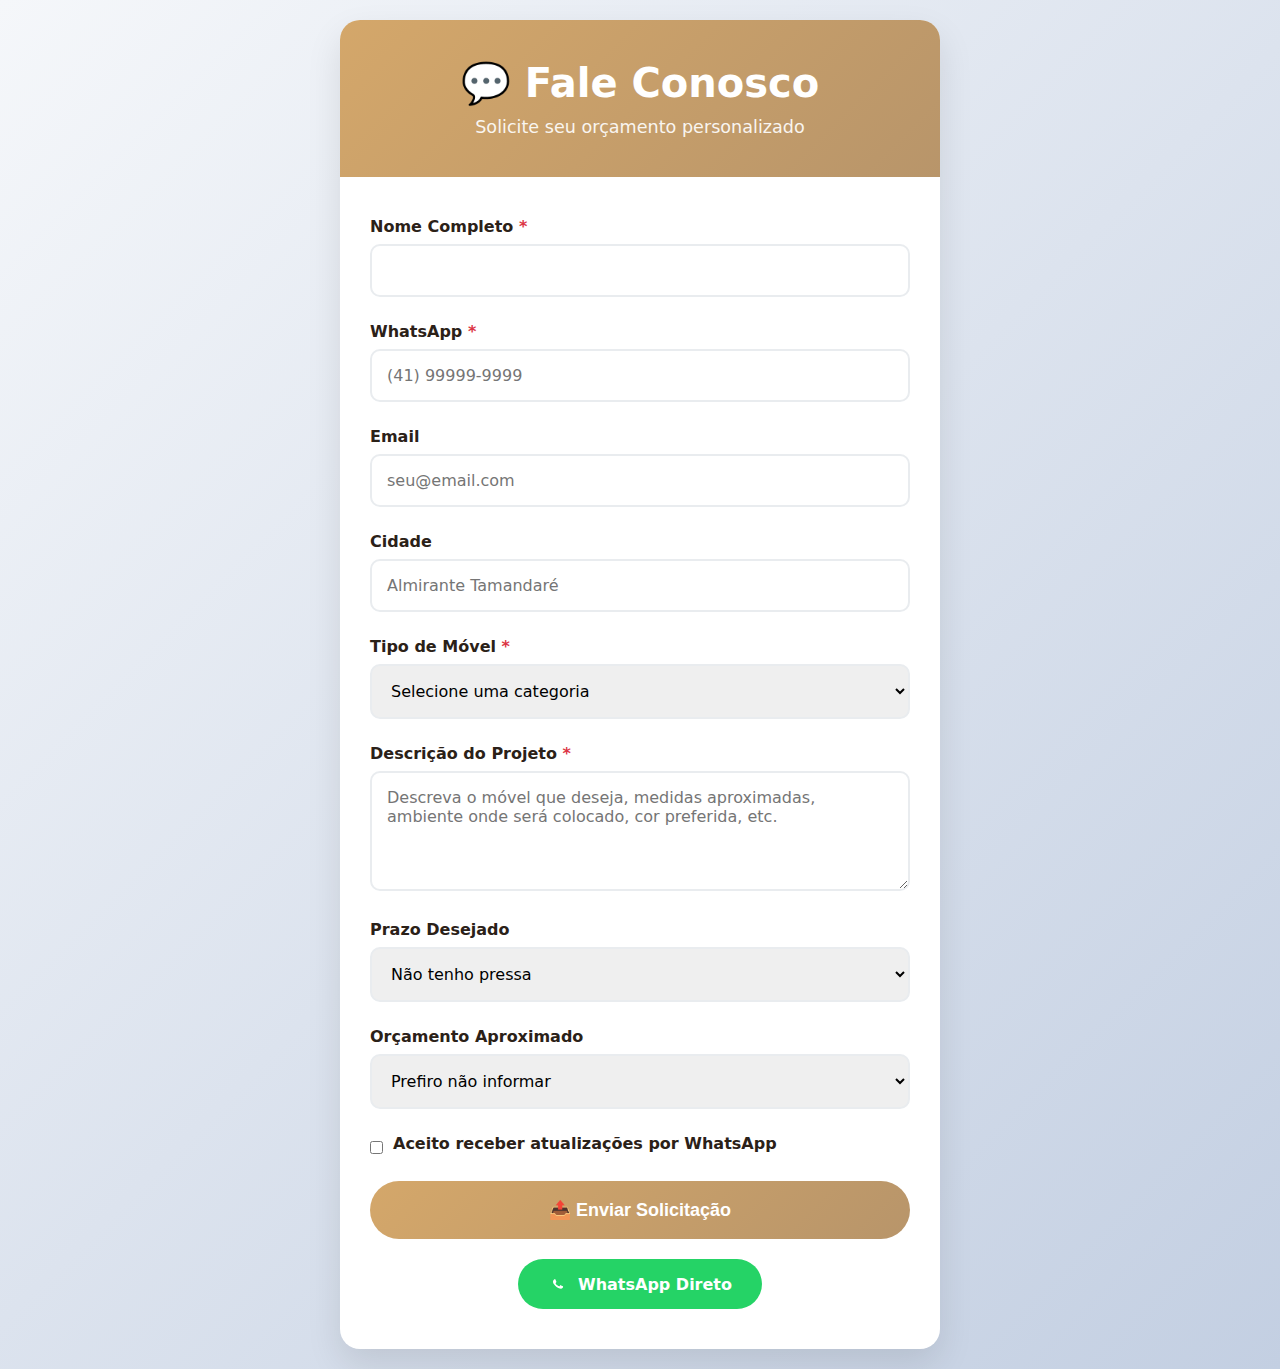
<file: formulario-contato.html>
<!DOCTYPE html>
<html lang="pt-BR">
<head>
    <meta charset="UTF-8">
    <meta name="viewport" content="width=device-width, initial-scale=1.0">
    <title>Formulário de Contato - JD Bella Arte</title>
    <style>
        * {
            margin: 0;
            padding: 0;
            box-sizing: border-box;
        }
        
        body {
            font-family: 'Segoe UI', system-ui, sans-serif;
            background: linear-gradient(135deg, #f5f7fa 0%, #c3cfe2 100%);
            min-height: 100vh;
            padding: 20px;
        }
        
        .container {
            max-width: 600px;
            margin: 0 auto;
            background: white;
            border-radius: 20px;
            box-shadow: 0 15px 35px rgba(0,0,0,0.1);
            overflow: hidden;
        }
        
        .header {
            background: linear-gradient(135deg, #D4A76A 0%, #B8956A 100%);
            color: white;
            padding: 40px 30px;
            text-align: center;
        }
        
        .header h1 {
            font-size: 2.5rem;
            margin-bottom: 10px;
        }
        
        .header p {
            opacity: 0.9;
            font-size: 1.1rem;
        }
        
        .form-container {
            padding: 40px 30px;
        }
        
        .form-group {
            margin-bottom: 25px;
        }
        
        label {
            display: block;
            margin-bottom: 8px;
            font-weight: 600;
            color: #2B2118;
        }
        
        input, select, textarea {
            width: 100%;
            padding: 15px;
            border: 2px solid #e9ecef;
            border-radius: 10px;
            font-size: 16px;
            transition: all 0.3s ease;
            font-family: inherit;
        }
        
        input:focus, select:focus, textarea:focus {
            outline: none;
            border-color: #D4A76A;
            box-shadow: 0 0 0 3px rgba(212, 167, 106, 0.1);
        }
        
        textarea {
            resize: vertical;
            min-height: 120px;
        }
        
        .checkbox-group {
            display: flex;
            align-items: center;
            gap: 10px;
            margin-top: 15px;
        }
        
        .checkbox-group input[type="checkbox"] {
            width: auto;
            margin: 0;
        }
        
        .btn {
            background: linear-gradient(135deg, #D4A76A 0%, #B8956A 100%);
            color: white;
            padding: 18px 40px;
            border: none;
            border-radius: 50px;
            font-size: 18px;
            font-weight: 600;
            cursor: pointer;
            transition: all 0.3s ease;
            width: 100%;
            margin-top: 20px;
        }
        
        .btn:hover {
            transform: translateY(-2px);
            box-shadow: 0 10px 25px rgba(212, 167, 106, 0.3);
        }
        
        .btn:disabled {
            opacity: 0.6;
            cursor: not-allowed;
            transform: none;
        }
        
        .success-message {
            background: #d4edda;
            color: #155724;
            padding: 20px;
            border-radius: 10px;
            margin: 20px 0;
            display: none;
        }
        
        .error-message {
            background: #f8d7da;
            color: #721c24;
            padding: 20px;
            border-radius: 10px;
            margin: 20px 0;
            display: none;
        }
        
        .required {
            color: #dc3545;
        }
        
        .whatsapp-link {
            background: #25D366;
            color: white;
            padding: 15px 30px;
            border-radius: 50px;
            text-decoration: none;
            display: inline-flex;
            align-items: center;
            gap: 10px;
            margin-top: 20px;
            font-weight: 600;
            transition: all 0.3s ease;
        }
        
        .whatsapp-link:hover {
            background: #128C7E;
            transform: translateY(-2px);
        }
        
        @media (max-width: 768px) {
            .container {
                margin: 10px;
                border-radius: 15px;
            }
            
            .header {
                padding: 30px 20px;
            }
            
            .header h1 {
                font-size: 2rem;
            }
            
            .form-container {
                padding: 30px 20px;
            }
        }
    </style>
</head>
<body>
    <div class="container">
        <div class="header">
            <h1>💬 Fale Conosco</h1>
            <p>Solicite seu orçamento personalizado</p>
        </div>
        
        <div class="form-container">
            <form id="contactForm">
                <div class="form-group">
                    <label for="nome">Nome Completo <span class="required">*</span></label>
                    <input type="text" id="nome" name="nome" required>
                </div>
                
                <div class="form-group">
                    <label for="whatsapp">WhatsApp <span class="required">*</span></label>
                    <input type="tel" id="whatsapp" name="whatsapp" placeholder="(41) 99999-9999" required>
                </div>
                
                <div class="form-group">
                    <label for="email">Email</label>
                    <input type="email" id="email" name="email" placeholder="seu@email.com">
                </div>
                
                <div class="form-group">
                    <label for="cidade">Cidade</label>
                    <input type="text" id="cidade" name="cidade" placeholder="Almirante Tamandaré">
                </div>
                
                <div class="form-group">
                    <label for="categoria">Tipo de Móvel <span class="required">*</span></label>
                    <select id="categoria" name="categoria" required>
                        <option value="">Selecione uma categoria</option>
                        <option value="chales-modulares">🏡 Chalés Modulares</option>
                        <option value="moveis-sob-medida">📐 Móveis Sob Medida</option>
                        <option value="estantes">📚 Estantes</option>
                        <option value="aparadores">🏺 Aparadores</option>
                        <option value="banquetas">💺 Banquetas</option>
                        <option value="camas">🛏️ Camas</option>
                        <option value="conjuntos">🪑 Conjuntos</option>
                        <option value="areas-externas">🌿 Áreas Externas</option>
                        <option value="prateleiras">📋 Prateleiras</option>
                        <option value="moveis-festas">🎉 Móveis para Festas</option>
                        <option value="outros">🎯 Outros</option>
                    </select>
                </div>
                
                <div class="form-group">
                    <label for="descricao">Descrição do Projeto <span class="required">*</span></label>
                    <textarea id="descricao" name="descricao" placeholder="Descreva o móvel que deseja, medidas aproximadas, ambiente onde será colocado, cor preferida, etc." required></textarea>
                </div>
                
                <div class="form-group">
                    <label for="prazo">Prazo Desejado</label>
                    <select id="prazo" name="prazo">
                        <option value="">Não tenho pressa</option>
                        <option value="urgente">Urgente (até 15 dias)</option>
                        <option value="1-mes">Até 1 mês</option>
                        <option value="2-meses">Até 2 meses</option>
                        <option value="3-meses">Até 3 meses</option>
                    </select>
                </div>
                
                <div class="form-group">
                    <label for="orcamento">Orçamento Aproximado</label>
                    <select id="orcamento" name="orcamento">
                        <option value="">Prefiro não informar</option>
                        <option value="ate-500">Até R$ 500</option>
                        <option value="500-1000">R$ 500 - R$ 1.000</option>
                        <option value="1000-2000">R$ 1.000 - R$ 2.000</option>
                        <option value="2000-5000">R$ 2.000 - R$ 5.000</option>
                        <option value="acima-5000">Acima de R$ 5.000</option>
                    </select>
                </div>
                
                <div class="checkbox-group">
                    <input type="checkbox" id="whatsapp-updates" name="whatsapp-updates">
                    <label for="whatsapp-updates">Aceito receber atualizações por WhatsApp</label>
                </div>
                
                <div class="success-message" id="successMessage">
                    ✅ Mensagem enviada com sucesso! Entraremos em contato em breve.
                </div>
                
                <div class="error-message" id="errorMessage">
                    ❌ Erro ao enviar mensagem. Tente pelo WhatsApp diretamente.
                </div>
                
                <button type="submit" class="btn" id="submitBtn">
                    📤 Enviar Solicitação
                </button>
                
                <div style="text-align: center;">
                    <a href="https://wa.me/5541996390108?text=Olá,%20vim%20pelo%20site.%20Gostaria%20de%20solicitar%20um%20orçamento%20para%20móveis%20da%20JD%20Bella%20Arte" target="_blank" class="whatsapp-link">
                        <svg width="20" height="20" viewBox="0 0 24 24" fill="currentColor">
                            <path d="M17.472 14.382c-.297-.149-1.758-.867-2.03-.967-.273-.099-.471-.148-.67.15-.197.297-.767.966-.94 1.164-.173.199-.347.223-.644.075-.297-.15-1.255-.463-2.39-1.475-.883-.788-1.48-1.761-1.653-2.059-.173-.297-.018-.458.13-.606.134-.133.298-.347.446-.52.149-.174.198-.298.298-.497.099-.198.05-.371-.025-.52-.075-.149-.669-1.612-.916-2.207-.242-.579-.487-.5-.669-.51-.173-.008-.371-.01-.57-.01-.198 0-.52.074-.792.372-.272.297-1.04 1.016-1.04 2.479 0 1.462 1.065 2.875 1.213 3.074.149.198 2.096 3.2 5.077 4.487.709.306 1.262.489 1.694.625.712.227 1.36.195 1.871.118.571-.085 1.758-.719 2.006-1.413.248-.694.248-1.289.173-1.413-.074-.124-.272-.198-.57-.347"/>
                        </svg>
                        WhatsApp Direto
                    </a>
                </div>
            </form>
        </div>
    </div>

    <script>
        document.getElementById('contactForm').addEventListener('submit', function(e) {
            e.preventDefault();
            
            const btn = document.getElementById('submitBtn');
            const successMsg = document.getElementById('successMessage');
            const errorMsg = document.getElementById('errorMessage');
            
            // Coletar dados do formulário
            const formData = new FormData(this);
            const data = {};
            formData.forEach((value, key) => {
                data[key] = value;
            });
            
            // Validação básica
            if (!data.nome || !data.whatsapp || !data.categoria || !data.descricao) {
                errorMsg.textContent = '❌ Preencha todos os campos obrigatórios.';
                errorMsg.style.display = 'block';
                successMsg.style.display = 'none';
                return;
            }
            
            // Desabilitar botão
            btn.disabled = true;
            btn.textContent = '📤 Enviando...';
            
            // Criar mensagem para WhatsApp
            const mensagem = `🎯 *NOVA SOLICITAÇÃO - JD BELLA ARTE*

👤 *Nome:* ${data.nome}
📱 *WhatsApp:* ${data.whatsapp}
📧 *Email:* ${data.email || 'Não informado'}
🏠 *Cidade:* ${data.cidade || 'Não informada'}

🛠️ *Categoria:* ${data.categoria}
📝 *Descrição:*
${data.descricao}

⏰ *Prazo:* ${data.prazo || 'Flexível'}
💰 *Orçamento:* ${data.orcamento || 'A negociar'}

📱 *WhatsApp Updates:* ${data['whatsapp-updates'] ? 'Sim' : 'Não'}

---
Enviado via formulário do site: ${window.location.origin}`;
            
            // Simular envio (3 segundos)
            setTimeout(() => {
                // Redirecionar para WhatsApp
                const whatsappUrl = `https://wa.me/5541996390108?text=${encodeURIComponent(mensagem)}`;
                window.open(whatsappUrl, '_blank');
                
                // Mostrar sucesso
                successMsg.style.display = 'block';
                errorMsg.style.display = 'none';
                
                // Limpar formulário
                this.reset();
                
                // Reabilitar botão
                btn.disabled = false;
                btn.textContent = '📤 Enviar Solicitação';
                
                // Esconder mensagem após 5 segundos
                setTimeout(() => {
                    successMsg.style.display = 'none';
                }, 5000);
                
            }, 3000);
        });
        
        // Máscara para telefone
        document.getElementById('whatsapp').addEventListener('input', function(e) {
            let value = e.target.value.replace(/\D/g, '');
            if (value.length >= 11) {
                value = value.replace(/(\d{2})(\d{5})(\d{4})/, '($1) $2-$3');
            } else if (value.length >= 7) {
                value = value.replace(/(\d{2})(\d{4})(\d{0,4})/, '($1) $2-$3');
            } else if (value.length >= 3) {
                value = value.replace(/(\d{2})(\d{0,5})/, '($1) $2');
            }
            e.target.value = value;
        });
    </script>
</body>
</html>
</file>
